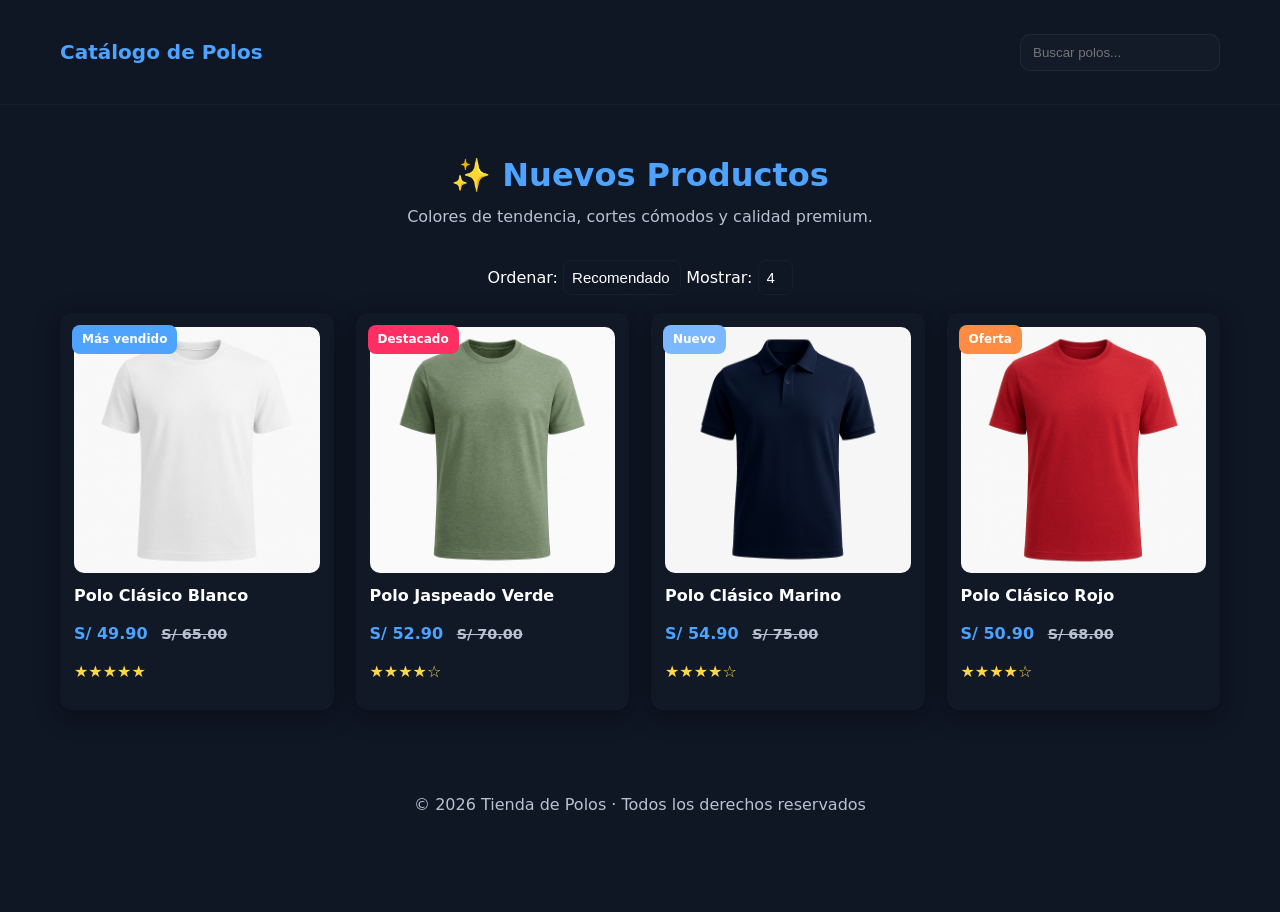
<file: index.html>
<!DOCTYPE html>
<html lang="es">
<head>
  <meta charset="utf-8" />
  <meta name="viewport" content="width=device-width,initial-scale=1" />
  <title>Catálogo de Polos</title>
  <link rel="stylesheet" href="styles.css" />
</head>
<body>
  <header class="site-header">
    <div class="container header-inner">
      <h1 class="brand">Catálogo de Polos</h1>
      <div class="actions">
        <input id="search" type="search" placeholder="Buscar polos..." aria-label="Buscar productos"/>
      </div>
    </div>
  </header>

  <main class="container">
    <section class="hero">
      <h2 class="section-title">✨ Nuevos Productos</h2>
      <p class="lead">Colores de tendencia, cortes cómodos y calidad premium.</p>
    </section>

    <section class="controls">
      <div class="filters">
        <label>Ordenar:
          <select id="sort">
            <option value="default">Recomendado</option>
            <option value="price-asc">Precio (menor)</option>
            <option value="price-desc">Precio (mayor)</option>
          </select>
        </label>

        <label>Mostrar:
          <select id="perpage">
            <option>4</option>
            <option>8</option>
            <option>12</option>
          </select>
        </label>
      </div>
    </section>

    <section id="catalogo" class="catalogo" aria-live="polite"></section>

    <footer class="site-footer">
      <p>© <span id="year"></span> Tienda de Polos · Todos los derechos reservados</p>
    </footer>
  </main>

<script>
const CLASES_LABEL = {
    "Más vendido": "label-venta",
    "Destacado": "label-hot",
    "Nuevo": "label-nuevo",
    "Oferta": "label-oferta",
    "Descuento": "label-descuento"
};

let productos = [];

document.getElementById('year').textContent = new Date().getFullYear();
document.getElementById('search').addEventListener('input', ()=> renderProductos());
document.getElementById('sort').addEventListener('change', ()=> renderProductos());
document.getElementById('perpage').addEventListener('change', ()=> renderProductos());

async function cargarProductos(){
  try{
    const r = await fetch('productos.json');
    productos = await r.json();
    productos = productos.map((p,i)=> ({ id: p.id || (i+1), ...p }));
    renderProductos();
  }catch(e){
    console.error('Error cargando productos', e);
  }
}

function renderProductos(){
  const cont = document.getElementById('catalogo');
  const q = document.getElementById('search').value.toLowerCase();
  const sort = document.getElementById('sort').value;
  const perpage = parseInt(document.getElementById('perpage').value,10) || 8;

  let list = productos.filter(p=>
    p.nombre.toLowerCase().includes(q) ||
    (p.label || '').toLowerCase().includes(q)
  );

  if(sort === 'price-asc') list.sort((a,b)=> a.precio - b.precio);
  if(sort === 'price-desc') list.sort((a,b)=> b.precio - a.precio);

  list = list.slice(0, perpage);

  cont.innerHTML = '';
  if(list.length === 0){
    cont.innerHTML = '<p class="empty">No se encontraron productos.</p>';
    return;
  }

  list.forEach(p=>{
    const card = document.createElement('div');
    card.className = 'product-card';

    const labelClass = CLASES_LABEL[p.label] || '';
    const stars = '★'.repeat(p.rating) + '☆'.repeat(5 - p.rating);

    card.innerHTML = `
      <div class="product-label ${labelClass}">${p.label ? p.label : ''}</div>
      <img src="${p.imagen}" alt="${p.nombre}" loading="lazy" />
      <h3 class="product-name">${p.nombre}</h3>
      <p class="price">S/ ${p.precio.toFixed(2)} <span class="old-price">S/ ${p.precio_anterior.toFixed(2)}</span></p>
      <div class="stars" aria-hidden="true">${stars}</div>
      <div class="card-actions">
        <a class="btn primary" href="#" style=" display: none;">Ver producto</a>
      </div>
    `;

    cont.appendChild(card);
  });
}

cargarProductos();
</script>
</body>
</html>
</file>
<file: styles.css>
:root{
  --bg:#0f1624;
  --card:#111927;
  --card-alt:#1b2534;
  --text:#ffffff;
  --muted:#b8c2d1;
  --accent:#4da3ff;
  --accent-2:#7bb8ff;
  --hot:#ff2e63;
  --rating:#ffd64a;
  --radius:12px;
}

/* Reset & base */
*{box-sizing:border-box}
html,body{height:100%}
body{
  margin:0;
  font-family:Inter, Poppins, system-ui, -apple-system, "Segoe UI", Roboto, "Helvetica Neue", Arial;
  background:var(--bg);
  color:var(--text);
  -webkit-font-smoothing:antialiased;
  line-height:1.4;
}
/* Estilo general del select */
select {
    background-color: #1e2636;   /* fondo oscuro */
    color: #ffffff;              /* texto blanco */
    border: 1px solid #2f3a4d;
    padding: 8px 12px;
    border-radius: 6px;
    font-size: 15px;
    cursor: pointer;

    /* Eliminar estilos nativos */
    appearance: none;
    -webkit-appearance: none;
    -moz-appearance: none;
}

/* Opciones dentro del select */
select option {
    background-color: #1e2636;   /* fondo correcto */
    color: white;                /* texto visible */
    padding: 10px;
}

/* Para Firefox (arregla dropdown blanco) */
select::-moz-focus-inner {
    border: 0;
}

/* Hover */
select:hover {
    border-color: #4a90e2;
}

/* Container */
.container{max-width:1200px;margin:0 auto;padding:20px}

/* Header */
.site-header{border-bottom:1px solid rgba(255,255,255,0.03)}
.header-inner{display:flex;align-items:center;gap:16px;justify-content:space-between}
.brand{margin:0;padding:18px 0;font-size:1.25rem;color:var(--accent);font-weight:700}

/* Search */
.actions{display:flex;gap:12px;align-items:center}
#search{
  padding:10px 12px;border-radius:10px;border:1px solid rgba(255,255,255,0.06);
  background: rgba(255,255,255,0.02); color:var(--text);
  min-width:200px;
}

/* Hero */
.hero{padding:28px 0 8px;text-align:center}
.section-title{font-size:2rem;color:var(--accent);margin:0}
.lead{color:var(--muted);margin-top:8px}

/* Controls */
.controls{display:flex;justify-content:center;padding:8px 0 18px}
.controls select{padding:8px;border-radius:8px;border:1px solid rgba(255,255,255,0.04);background:transparent;color:var(--text)}

/* Catalog grid */
.catalogo{display:grid;grid-template-columns:repeat(auto-fit,minmax(220px,1fr));gap:22px;padding-bottom:40px}

/* Product card */
.product-card{background:var(--card);border-radius:var(--radius);padding:14px;position:relative;box-shadow:0 6px 24px rgba(0,0,0,0.35);transition:transform .22s, box-shadow .22s}
.product-card:hover{transform:translateY(-6px);box-shadow: 0 10px 25px rgba(0, 140, 255, 0.25);background:var(--card-alt);}
.product-card img{width:100%;border-radius:10px;display:block}
.product-label{position:absolute;top:12px;left:12px;padding:6px 10px;border-radius:8px;font-size:0.75rem;font-weight:700;color:#fff}
.label-venta{background:var(--accent)}
.label-hot{background:var(--hot)}
.label-nuevo{background:var(--accent-2)}
.label-oferta{background:#ff8c42}
.label-descuento{background:#16c79a}

/* Texts */
.product-name{margin:12px 0 6px;font-weight:700;font-size:1rem}
.price{color:var(--accent);font-weight:800}
.old-price{color:var(--muted);margin-left:8px;text-decoration:line-through;font-weight:600;font-size:0.9rem}

/* Stars */
.stars{color:var(--rating);margin-top:8px}

/* Card actions */
.card-actions{display:flex;gap:8px;margin-top:12px}
.btn{padding:8px 12px;border-radius:8px;border:none;cursor:pointer;font-weight:700;text-decoration:none;display:inline-block}
.btn.primary{background:var(--accent);color:#012033}

/* Empty state */
.empty{color:var(--muted);text-align:center;padding:20px}

/* Footer */
.site-footer{text-align:center;color:var(--muted);padding:28px 0 60px}

/* Responsive tweaks */
@media (max-width:720px){
  .header-inner{flex-direction:column;align-items:stretch}
  .actions{justify-content:space-between;width:100%}
}
</file>
